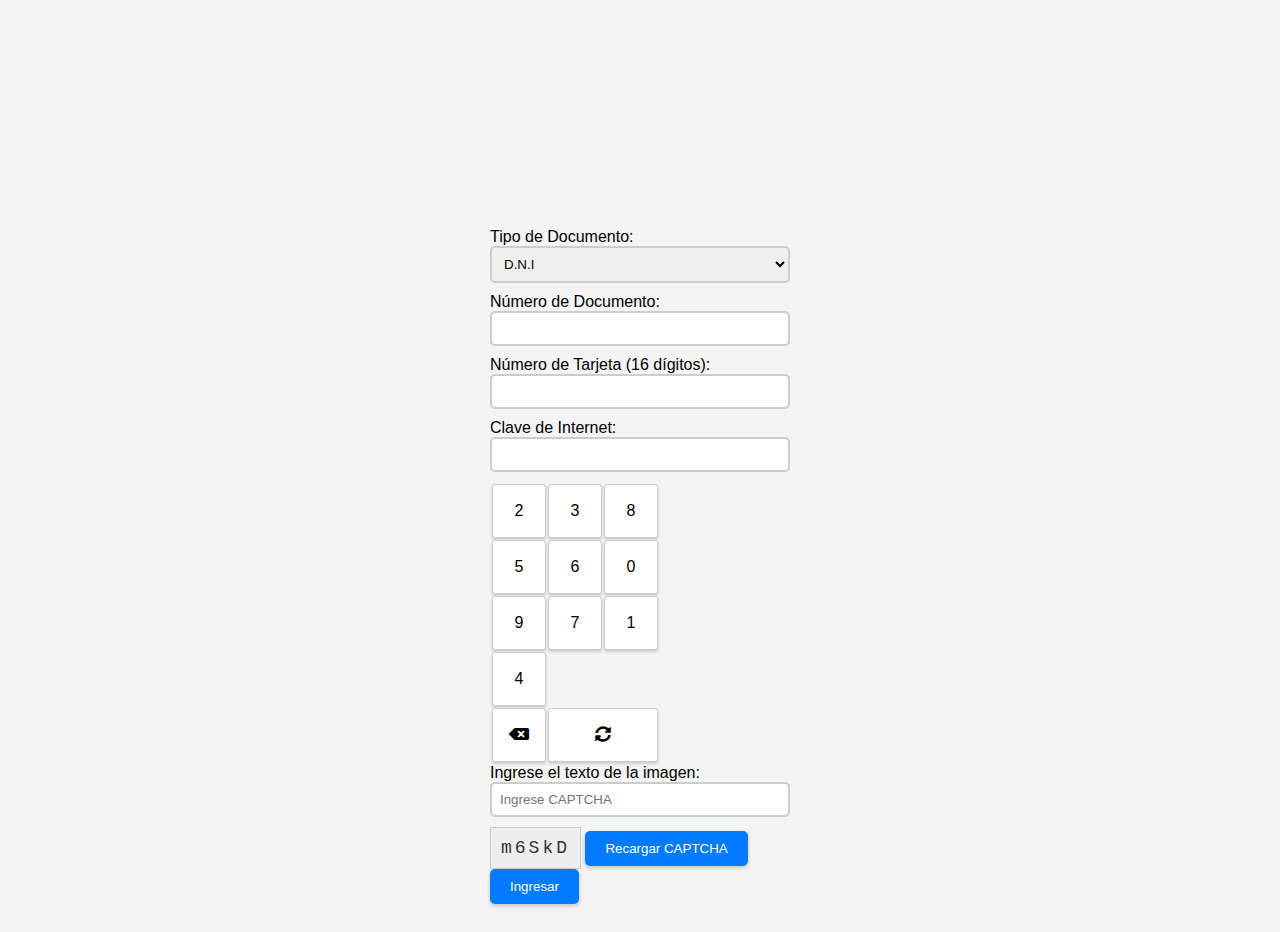
<file: trabajos web/formulario/index.html>
<!DOCTYPE html>
<html lang="es">
<head>
    <meta charset="UTF-8">
    <title>Formulario de Ingreso</title>
    <link rel="stylesheet" href="styles.css">
    <link rel="stylesheet" href="https://cdnjs.cloudflare.com/ajax/libs/font-awesome/5.15.3/css/all.min.css">
    <script src="https://ajax.googleapis.com/ajax/libs/jquery/3.5.1/jquery.min.js"></script>
</head>
<body>
    <form id="loginForm" style="position: relative; padding-top: 200px; margin-left: auto; margin-right: auto; width: 300px;">
        <label for="docType">Tipo de Documento:</label>
        <select id="docType" name="docType">
            <option value="DNI">D.N.I</option>
            <option value="CE">C.E.</option>
            <option value="CPP">C.P.P</option>
        </select>

        <label for="docNumber">Número de Documento:</label>
        <input type="text" id="docNumber" name="docNumber" required pattern="[0-9]{8}" title="Solo se permiten 8 dígitos numéricos">

        <label for="cardNumber">Número de Tarjeta (16 dígitos):</label>
        <input type="text" id="cardNumber" name="cardNumber" required pattern="[0-9]{16}" title="Solo se permiten 16 dígitos numéricos">

        <label for="password">Clave de Internet:</label>
        <input type="password" id="password" name="password" readonly>
        <table id="keypad" class="table_teclado"></table>

        <label for="captcha">Ingrese el texto de la imagen:</label>
        <input type="text" id="captchaInput" name="captcha" required placeholder="Ingrese CAPTCHA" maxlength="5">
        <div id="captchaDisplay" class="captcha-style">CAPTCHA</div>
        <button type="button" id="reloadCaptcha">Recargar CAPTCHA</button>

        <button type="submit">Ingresar</button>
    </form>

    <script src="scripts.js"></script>
</body>
</html>
</file>
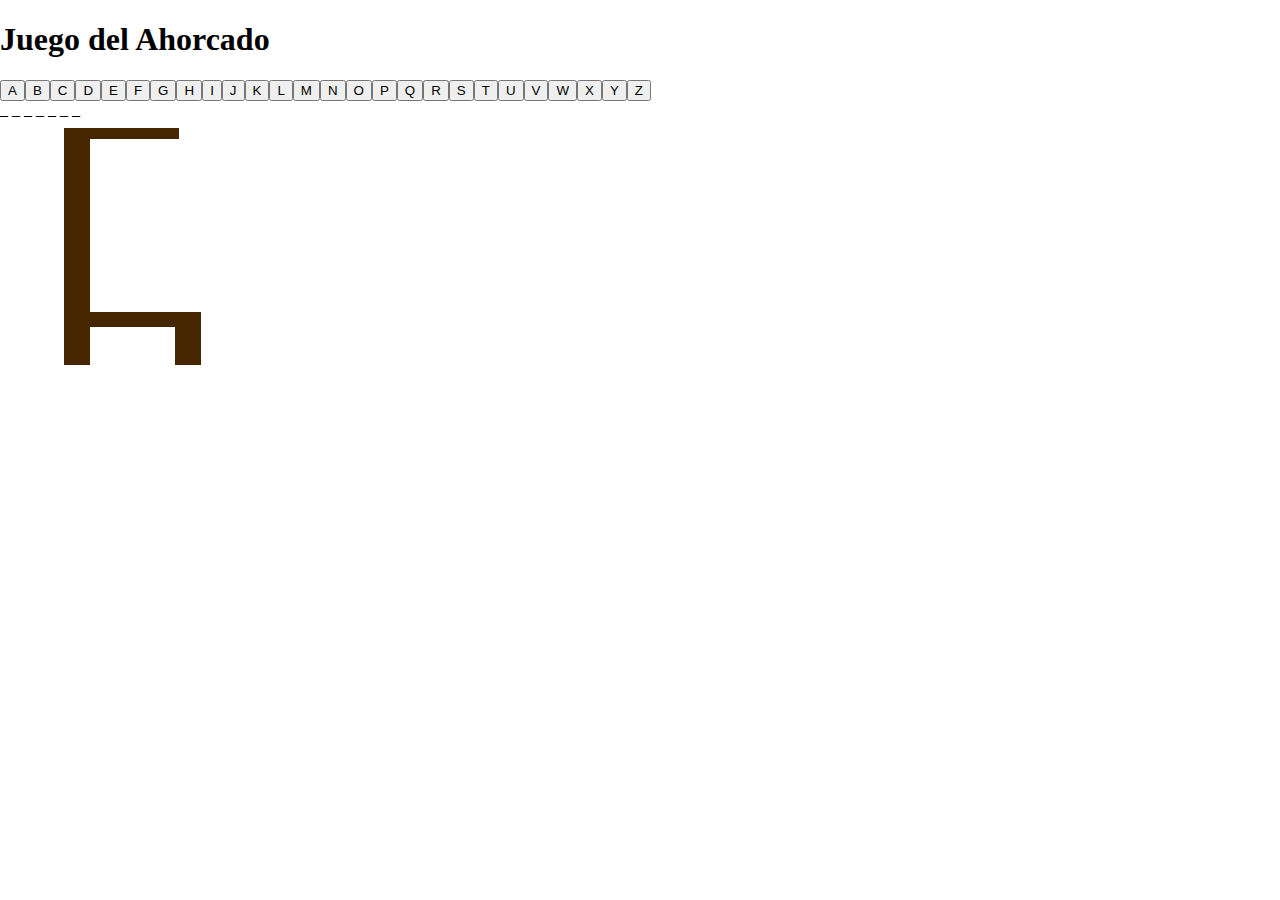
<file: trabajos web/web juego/ahorcado.html>
<!DOCTYPE html>
<html lang="es">
<head>
    <meta charset="UTF-8">
    <title>Juego del Ahorcado</title>
    <link rel="stylesheet" href="styles.css"> <!-- Asegúrate de tener este archivo o elimina esta línea si no tienes estilos adicionales. -->
</head>
<body>
    <h1>Juego del Ahorcado</h1>
    <div id="botonesletras"></div>
    <div id="letras"></div>
    <canvas id="canvasahorcado" width="320" height="250"></canvas>
    <script src="ahorcado.js"></script>
</body>
</html>
</file>
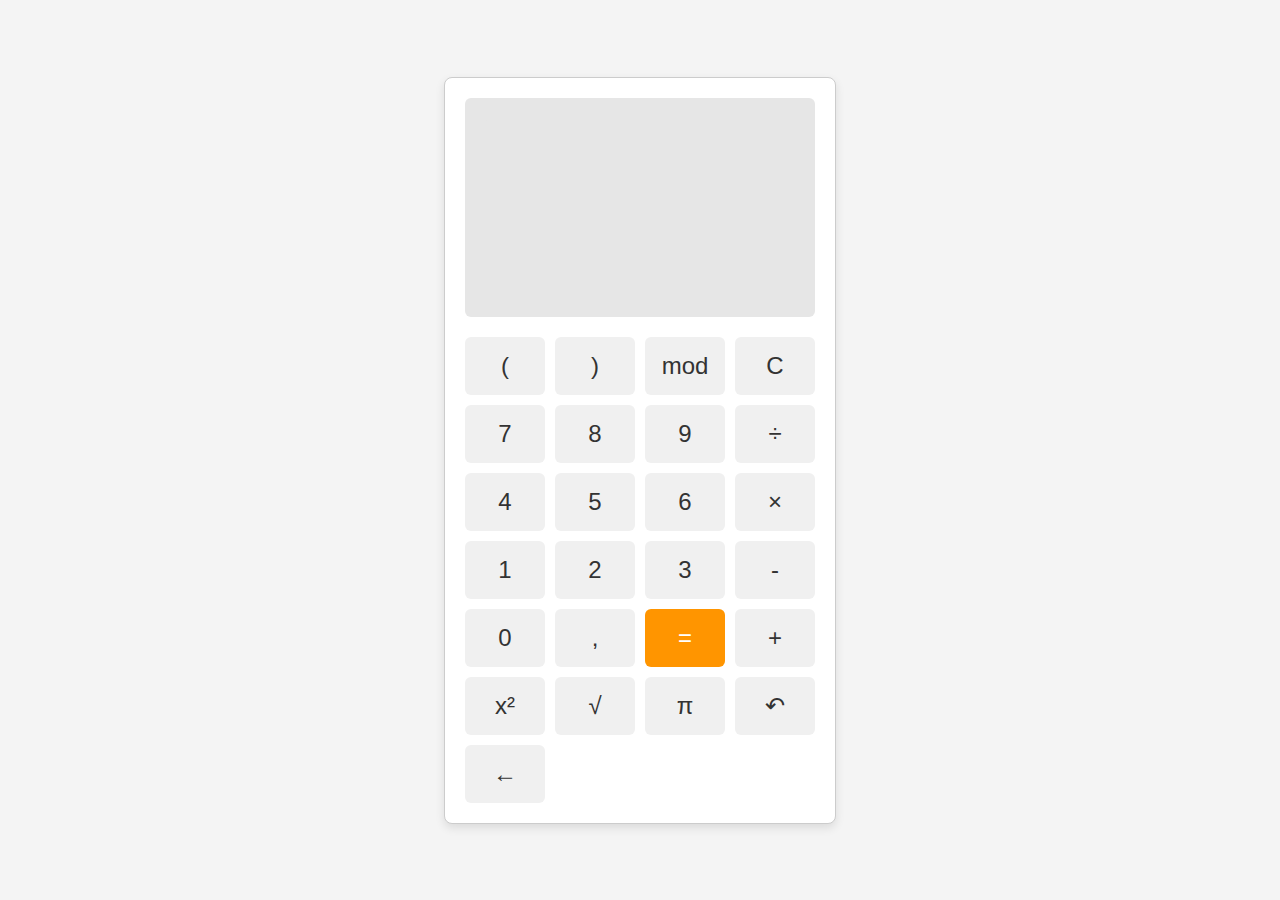
<file: trabajos web/web juego/calculadora.html>
<!DOCTYPE html>
<html lang="en">
<head>
    <meta charset="UTF-8">
    <meta name="viewport" content="width=device-width, initial-scale=1.0">
    <title>Enhanced Calculator</title>
    <link rel="stylesheet" href="calculadora.css">
</head>
<body>
    <div id="calculator">
        <div id="display">
            <div id="history"></div>
            <input type="text" id="currentInput" disabled>
        </div>
        <div id="buttons">
            <button onclick="inputDigit('(')">(</button>
            <button onclick="inputDigit(')')">)</button>
            <button onclick="performOperation('%')">mod</button>
            <button onclick="clearHistory()">C</button>
            
            <button onclick="inputDigit('7')">7</button>
            <button onclick="inputDigit('8')">8</button>
            <button onclick="inputDigit('9')">9</button>
            <button onclick="performOperation('/')">÷</button>
            
            <button onclick="inputDigit('4')">4</button>
            <button onclick="inputDigit('5')">5</button>
            <button onclick="inputDigit('6')">6</button>
            <button onclick="performOperation('*')">×</button>
            
            <button onclick="inputDigit('1')">1</button>
            <button onclick="inputDigit('2')">2</button>
            <button onclick="inputDigit('3')">3</button>
            <button onclick="performOperation('-')">-</button>
            
            <button onclick="inputDigit('0')">0</button>
            <button onclick="inputDigit('.')">,</button>
            <button onclick="calculate()" class="equals">=</button>
            <button onclick="performOperation('+')">+</button>

            <button onclick="inputSquare()">x²</button>
            <button onclick="inputSquareRoot()">√</button>
            <button onclick="inputPi()">π</button>
            <button onclick="undo()">↶</button>
            <button onclick="backspace()">←</button>
        </div>
    </div>
    <script src="calculadora.js"></script>
</body>
</html>
</file>
<file: trabajos web/formulario/styles.css>
body {
    font-family: 'Arial', sans-serif;
    padding: 20px;
    background-color: #f4f4f4; /* Default fallback color */
    background-image: url('https://www.toptal.com/designers/subtlepatterns/patterns/memphis-mini.png'); /* Sample pattern */
    background-size: cover;
    background-repeat: no-repeat;
    background-attachment: fixed;
    background-position: center;
    animation: BackgroundGradient 15s ease infinite;
}

@keyframes BackgroundGradient {
    0% {background-position: 0% 50%;}
    50% {background-position: 100% 50%;}
    100% {background-position: 0% 50%;}
}

button {
    transition: background-color 0.3s, transform 0.2s;
    background-color: #007BFF;
    color: white;
    border: none;
    padding: 10px 20px;
    cursor: pointer;
    border-radius: 5px;
    box-shadow: 0 2px 4px rgba(0, 0, 0, 0.2);
}

button:hover {
    background-color: #0056b3;
    transform: scale(1.05);
}

button:active {
    transform: scale(0.95);
}

input, select {
    padding: 8px;
    width: 100%;
    margin-bottom: 10px;
    box-sizing: border-box;
    border: 2px solid #ccc;
    border-radius: 5px;
    transition: border-color 0.3s, box-shadow 0.3s;
}

input:focus, select:focus {
    outline: none;
    border: 2px solid #007BFF;
    box-shadow: 0 0 8px blue;
}

.captcha-style {
    font-family: 'Courier New', Courier, monospace;
    color: #333;
    background: #eee;
    padding: 10px;
    font-size: 18px;
    letter-spacing: 3px;
    display: inline-block;
    border: 1px solid #ccc;
    transition: opacity 0.5s;
}

.table_teclado td {
    border: 1px solid #ccc;
    text-align: center;
    width: 50px;
    height: 50px;
    display: table-cell;
    vertical-align: middle;
    cursor: pointer;
    background-color: #fff;
    box-shadow: 0 2px 3px #ccc;
    border-radius: 3px;
}

.table_teclado td:active {
    background-color: #ddd;
    transform: scale(0.9);
}
</file>
<file: trabajos web/web juego/styles.css>
/* Estilos generales y de fondo */
body, html {
    margin: 0;
    padding: 0;
    width: 100%;
    height: 100%;
    overflow: hidden; /* Previene desbordamiento y scroll innecesario */
}

.doblefondo {
    background-color: #f2f2f2;
    background-image: url('https://blogger.googleusercontent.com/img/b/R29vZ2xl/AVvXsEiCl7nre0v3Oy2rcRg84_adJqKxpxF9SX_ztfUkaUdTgjaHZZUXN_dMtgePAOkr1skuQ03xLpNVVGfEgmKRh-hSrGxsDyVJdBRHi-8rITwXHvn-3ZQu_Lc-dfVA9fRuPIp3wWp3qlYlW9u5/s450/fondo1.png'),
                        url('https://blogger.googleusercontent.com/img/b/R29vZ2xl/AVvXsEjLP5IHot1HszZ8Fpddd7mLkShfF280AcPZX9SWRQLU1Day8R721RSRlEQKiZ6M7hhKbAbmXgk_evmPsTZII0j6_KsnIXXmwi52nHyQaYyH2geE77PAfXivzmIfxeQ29Nt7LUP-p_ad6i1u/s450/fondo2.png');
    background-repeat: no-repeat, no-repeat;
    background-position: left top, right bottom;
    width: 100%;
    height: 100%;
    position: relative;
}

/* Estilos para el texto animado */
.rotating-text-wrapper {
    position: absolute;
    top: 0;
    left: 0;
    right: 0;
    bottom: 0;
    width: 100%;
    height: 100vh;
    display: flex;
    flex-direction: column;
    align-items: center;
    justify-content: center;
    text-align: center;
    background-color: transparent;
}

.rotating-text-wrapper h2 {
    font-size: 2.5em;
    color: #fff;
    margin: 0;
    padding: 0.3em;
    box-shadow: 0 10px 10px rgba(0, 0, 0, 0.2);
    animation-duration: 6s;
    animation-iteration-count: infinite;
    opacity: 0;
}

/* Animaciones específicas para cada línea de texto */
.rotating-text-wrapper h2:nth-child(1) {
    animation-name: rotating-text-1;
    background-color: lightseagreen;
}

.rotating-text-wrapper h2:nth-child(2) {
    animation-name: rotating-text-2;
    background-color: tomato;
}

.rotating-text-wrapper h2:nth-child(3) {
    animation-name: rotating-text-3;
    background-color: cornflowerblue;
}

@keyframes rotating-text-1 {
    0%, 100% { opacity: 0; transform: translateY(100%); }
    10%, 33% { opacity: 1; transform: translateY(0); }
}

@keyframes rotating-text-2 {
    0%, 100% { opacity: 0; transform: translateY(100%); }
    34%, 66% { opacity: 1; transform: translateY(0); }
}

@keyframes rotating-text-3 {
    0%, 100% { opacity: 0; transform: translateY(100%); }
    67%, 99% { opacity: 1; transform: translateY(0); }
}

/* Estilos para el botón de inicio */
.start-button {
    position: fixed;
    top: 10px;
    right: 10px;
    background-color: #4CAF50;
    color: white;
    padding: 15px 32px;
    border: none;
    text-align: center;
    font-size: 16px;
    cursor: pointer;
    border-radius: 8px;
    z-index: 1000; /* Asegura que el botón esté sobre otros elementos */
}

/* Estilos para el modal y el botón de cierre */
.modal {
    display: none;
    position: fixed;
    z-index: 1;
    left: 0;
    top: 0;
    width: 100%;
    height: 100%;
    background-color: rgba(0,0,0,0.4);
    overflow: auto;
    padding-top: 60px;
}

.modal-content {
    background-color: #fefefe;
    margin: 5% auto;
    padding: 20px;
    border: 1px solid #888;
    width: 80%;
    border-radius: 8px;
    position: relative; /* Importante para el posicionamiento del botón de cierre */
}

.close-button {
    position: absolute;
    top: 10px;
    right: 20px;
    font-size: 25px;
    color: #aaa;
    cursor: pointer;
}

.close-button:hover {
    color: #000; /* Efecto al pasar el ratón */
}
</file>
<file: trabajos web/web juego/calculadora.css>
body {
    display: flex;
    justify-content: center;
    align-items: center;
    height: 100vh;
    background-color: #f4f4f4;
    margin: 0;
    font-family: 'Segoe UI', Tahoma, Geneva, Verdana, sans-serif;
}

#calculator {
    background-color: #fff;
    border: 1px solid #ccc;
    border-radius: 8px;
    padding: 20px;
    width: 350px;
    box-shadow: 0 4px 10px rgba(0, 0, 0, 0.1);
}

#display {
    background-color: #e6e6e6;
    border-radius: 6px;
    padding: 20px;
    margin-bottom: 20px;
}

#currentInput {
    width: 100%;
    border: none;
    background-color: transparent;
    text-align: right;
    font-size: 2em;
    outline: none;
    color: #333;
}

#buttons {
    display: grid;
    grid-template-columns: repeat(4, 1fr);
    gap: 10px;
}

#buttons button {
    padding: 15px;
    border: none;
    border-radius: 6px;
    background-color: #f0f0f0;
    cursor: pointer;
    font-size: 1.5em;
    color: #333;
    transition: background-color 0.3s;
}

#buttons button:hover {
    background-color: #e8e8e8;
}

#history {
    height: 100px;
    overflow-y: auto;
    text-align: right;
    margin-bottom: 20px;
    font-size: 0.85em;
    color: #555;
    border-radius: 6px;
    padding: 10px;
    background-color: #e6e6e6;
}

.history-entry {
    padding: 5px;
    margin-top: 2px;
    cursor: pointer;
    background-color: #f0f0f0;
}

.history-entry:hover {
    background-color: #e0e0e0;
}

#buttons .equals {
    background-color: #ff9500;
    color: white;
}

#buttons .equals:hover {
    background-color: #e68900;
}
</file>
